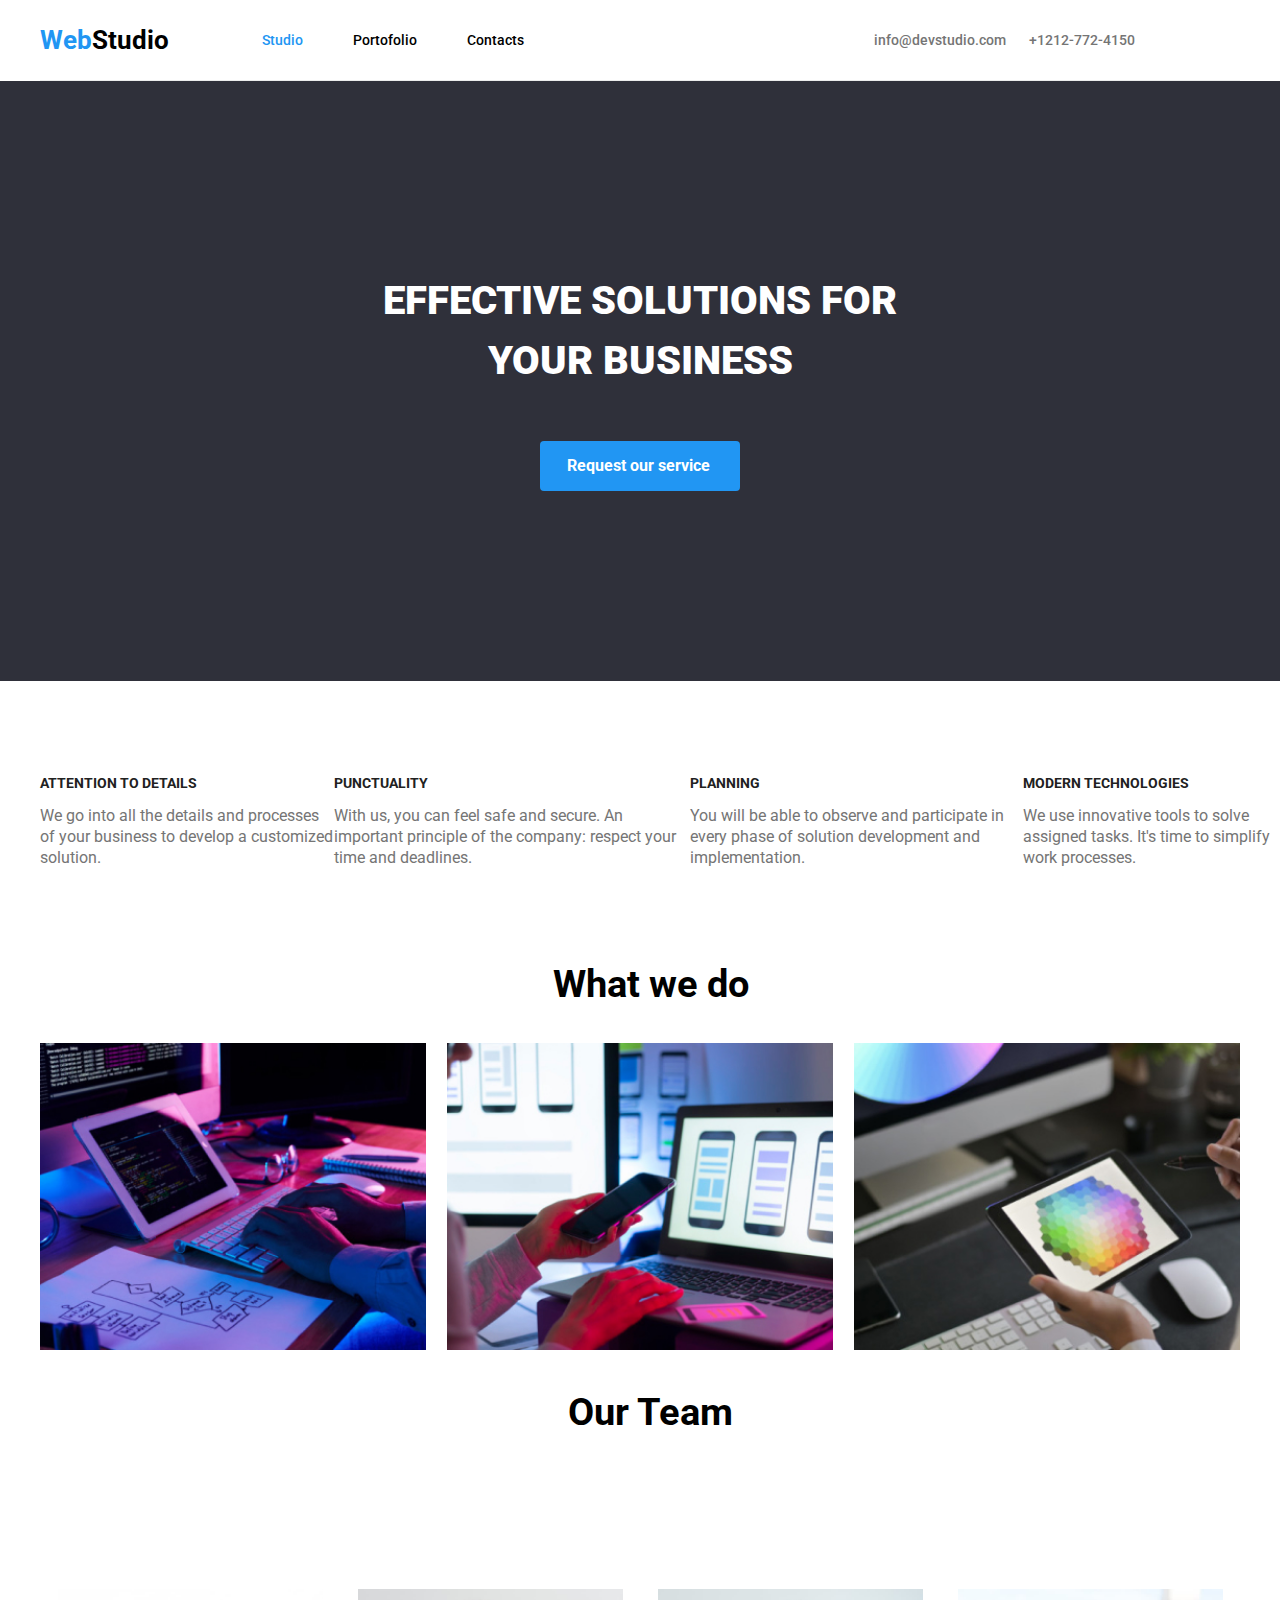
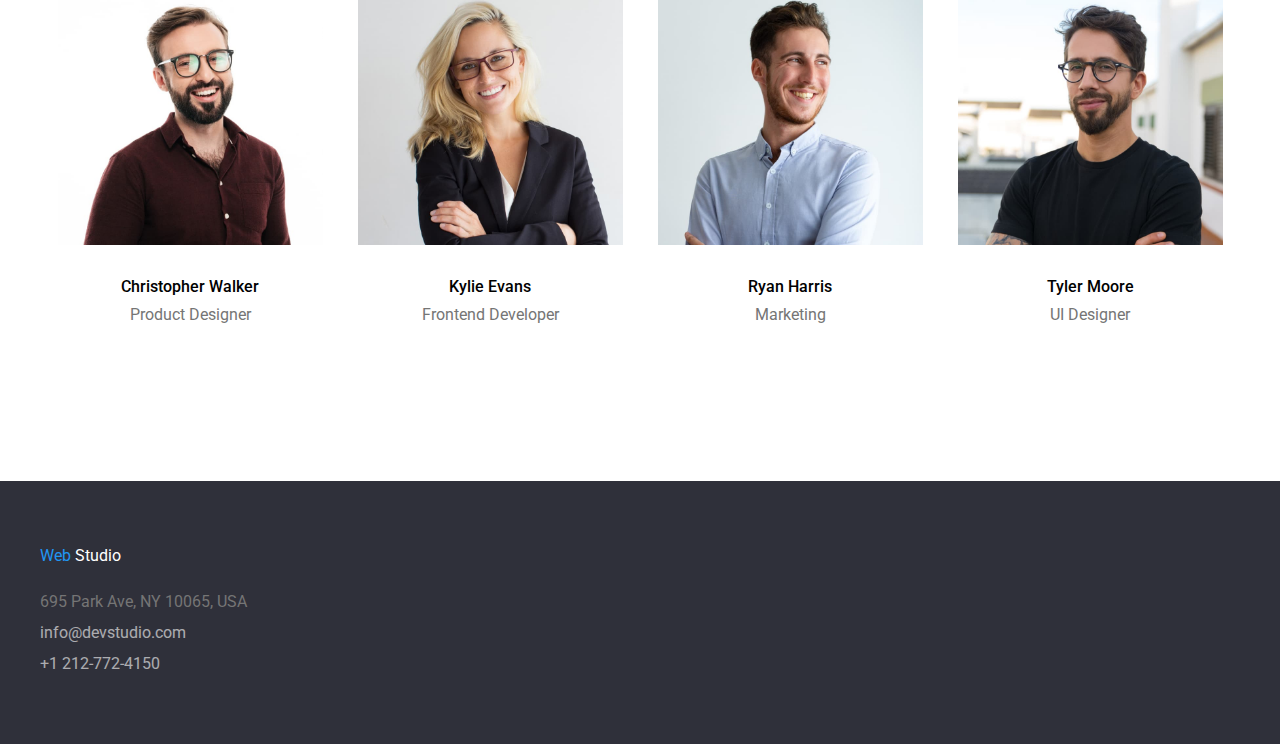
<file: index.html>
<!DOCTYPE html>
<html lang="en">

<head>
    <meta charset="UTF-8">
    <meta name="viewport" content="width=device-width, initial-scale=1.0">
    <link rel="stylesheet" type="text/css" href="css/styles.css" />
    <title>Studio</title>
    <link rel="preconnect" href="https://fonts.googleapis.com">
    <link rel="preconnect" href="https://fonts.gstatic.com" crossorigin>
    <link
        href="https://fonts.googleapis.com/css2?family=Raleway:wght@700&family=Roboto:wght@400;500;700;900&display=swap"
        rel="stylesheet">
</head>

<header>
    <div class="header-container container" id="header-container container">
     <div>
        <span class="top-logo">
          <a href="/index.html"><span class="text-blue">Web</span><span class="text-black">Studio</span></a>
        </span>
        <div class="top-nav">
          <nav class="nav-container" id="nav-container">
            <ul>
              <li><a href="./index.html" class="current">Studio</a></li>
              <li><a href="./portofolio.html" class="currentweb">Portofolio</a></li>
              <li><a href="./contacts.html">Contacts</a></li>
            </ul>
          </nav>
        </div>
        <span class="nav-contact">
           <a href="https://www.info@devstudio.com/" target="_blank" class="Mail">info@devstudio.com</a>
           <a href="tel:+1212-772-4150">+1212-772-4150</a>
         </span>
     </div>
    </div>
</header>
<main>
    <section class="banner-section">
        <div class="banner-container container">
            <h1>EFFECTIVE SOLUTIONS FOR YOUR BUSINESS</h1>
            <span class="button-service">
             <button class="button">Request our service</button>
            </span>
             
        </div>
    </section>

    <section>
        <div class="group-container container">
            <ul class="text-container">
                <li>
                    <h5>ATTENTION TO DETAILS</h5>
                    <p>We go into all the details and processes of your business to develop a customized solution.</p>
                </li>
                <li>
                    <h5>PUNCTUALITY</h5>
                    <p>With us, you can feel safe and secure. An important principle of the company: respect your time
                        and
                        deadlines.</p>
                </li>
                <li>
                    <h5>PLANNING</h5>
                    <p>You will be able to observe and participate in every phase of solution development and
                        implementation.</p>
                </li>
                <li>
                    <h5>MODERN TECHNOLOGIES</h5>
                    <p>We use innovative tools to solve assigned tasks. It's time to simplify work processes.</p>
                </li>
            </ul>
        </div>
    </section>


    <section >
        <h2>What we do</h2>

        <div class="img-container container">
            <ul class="item-services">
                <li><img src="./Images/img.jpg" alt="Code writting" style="width: 386px;" /></li>
                <li><img src="./Images/box2.jpg" alt="Check the phone" style="width: 386px;" /></li>
                <li><img src="./Images/box3.jpg" alt="Check the site" style="width: 386px;" /></li>
            </ul>
        </div>
    </section>

    <section class="team-conatiner">
        <h2>Our Team</h2>
        <ul class="employe-container container">
            <li><img src="./Images/img(1).jpg" alt="Product Designer" style="width: 265px" />
                <h3><b>Christopher Walker</b></h3>
                <p>Product Designer</p>
            </li>
            <li><img src="./Images/img(2).jpg" alt="Frontend Developer" style="width: 265px;" />
                <h3><b>Kylie Evans</b></h3>
                <p>Frontend Developer</p>
            </li>
            <li><img src="./Images/img(3).jpg" alt="Marketing" style="width: 265px;" />
                <h3><b>Ryan Harris</b></h3>
                <p>Marketing</p>
            </li>
            <li><img src="./Images/img(4).jpg" alt="UI Designer" style="width: 265px;" />
                <h3><b>Tyler Moore</b></h3>
                <p>UI Designer</p>
            </li>
        </ul>
    </section>
</main>

<footer>
    <div class="footer-container container">
        <div class="logo-container">
            <p>
                <span class="footer-logo-text"><span class="text-blue">Web</span>
                    <span class="text-white">Studio</span></span>
            </p>
        </div>
        <address>
            <p><b>695 Park Ave, NY 10065, USA</b></p>
        </address>
        <p><a href="mailto:info@devstudio.com">info@devstudio.com</a></p>
        <p><a href="tel:+1 212-772-4150">+1 212-772-4150</a></p>
    </div>
</footer>
</body>

</html>
</file>
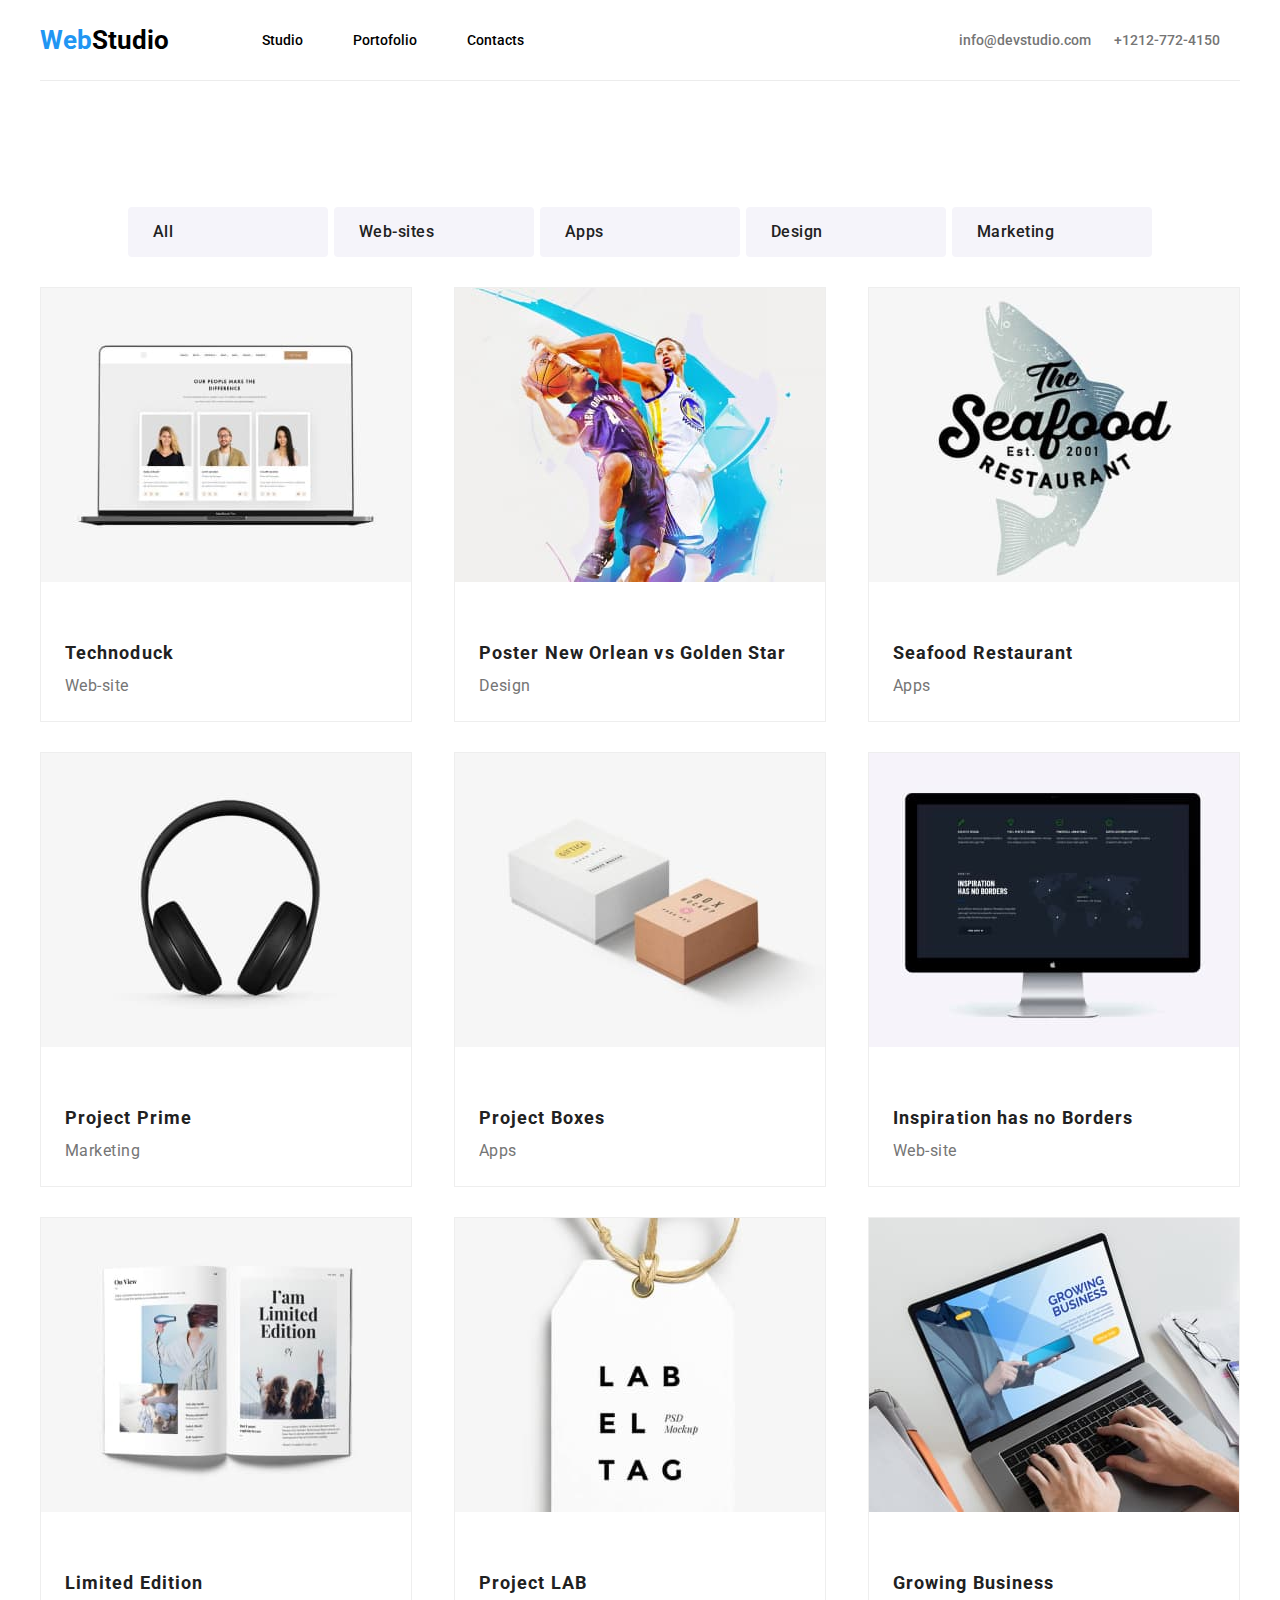
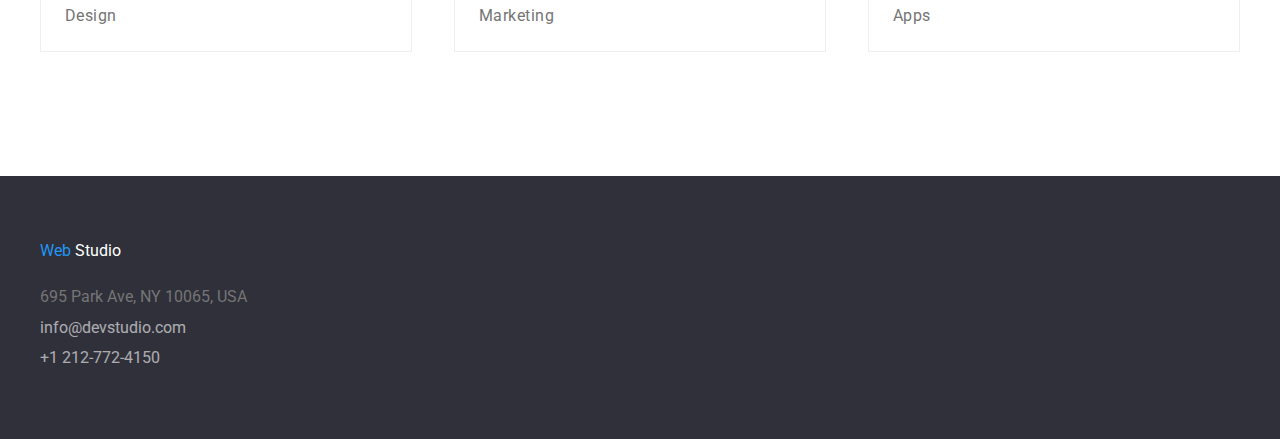
<file: portofolio.html>
<!DOCTYPE html>
<html lang="en">

<head>
  <meta charset="UTF-8">
  <meta name="viewport" content="width=device-width, initial-scale=1.0">
  <title>Portofolio</title>
  <link rel="preconnect" href="https://fonts.googleapis.com">
  <link rel="preconnect" href="https://fonts.gstatic.com" crossorigin>
  <link href="https://fonts.googleapis.com/css2?family=Raleway:wght@700&family=Roboto:wght@400;500;700&display=swap"
    rel="stylesheet">

  <link rel="stylesheet" href="css/styles.css" />
</head>

<body>
  <header>
    <!--Navigation bar-->
    <div class="header-container container" id="header-container container">
      <div>
        <span class="top-logo">
          <a href="/index.html"><span class="text-blue">Web</span><span class="text-black">Studio</span></a>
        </span>
        <div class="top-nav">
          <nav class="nav-container" id="nav-container">
            <ul>
              <li><a href="./index.html">Studio</a></li>
              <li><a href="./portofolio.html" class="currentweb">Portofolio</a></li>
              <li><a href="./contacts.html">Contacts</a></li>
            </ul>
          </nav>
        </div>
      </div>
      <span class="nav-contact">
        <a href="https://www.info@devstudio.com"target="_blank" class="Mail">info@devstudio.com</a>
        <a href="tel:+1212-772-4150">+1212-772-4150</a>
      </span>
    </div>
  </header>
  <br>
  <br>
  <main class="container">
    <section class="products-container">
      <div class="filters">
          <button class="button">All</button>
          <button class="button">Web-sites</button>
          <button class="button">Apps</button>
          <button class="button">Design</button>
          <button class="button">Marketing</button>
      </div>
      
        <ul class="products-list">
          <li>
            <img src="./Images/Laptop.jpg" alt="Technoduck" />
            <div>
              <h3>Technoduck</h3>
              <p>Web-site</p>
            </div>
          </li>
          <li>
            <img src="./Images/Baschetball.jpg" alt="Poster New Orlean vs Golden Star" />
           <div>
            <h3>Poster New Orlean vs Golden Star</h3>
            <p>Design</p>
           </div>
          </li>
          <li>
            <img src="./Images/Fisch.jpg" alt="Seafood Restaurant " />
           <div>
            <h3>Seafood Restaurant</h3>
            <p>Apps</p>
           </div>
          </li>
          <li>
            <img src="./Images/Headphones.jpg" alt="Project Prime" />
           <div>
            <h3>Project Prime</h3>
            <p>Marketing</p>
           </div>
          </li>
          <li>
            <img src="./Images/Box.jpg" alt="Project Boxes" />
           <div>
            <h3>Project Boxes</h3>
            <p>Apps</p>
           </div>
          </li>
          <li>
            <img src="./Images/I-Mac.jpg" alt="Inspiration has no Borders" />
           <div>
            <h3>Inspiration has no Borders</h3>
            <p>Web-site</p>
           </div>
          </li>
          <li>
            <img src="./Images/Book.jpg" alt="Limited Edition" />
           <div>
            <h3>Limited Edition</h3>
            <p>Design</p>
           </div>
          </li>
          <li>
            <img src="./Images/Tag.jpg" alt="Project LAB" />
           <div>
            <h3>Project LAB</h3>
            <p>Marketing</p>
           </div>
          </li>
          <li>
            <img src="./Images/Write.jpg" alt="Growing Business" />
           <div>
            <h3>Growing Business</h3>
            <p>Apps</p>
           </div>
          </li>
        </ul>
    </section>
  </main>
  <!-- Contact Adress -->
  <footer>
    <div class="footer-container container">   
      <div class="logo-container">
        <p>
           <span class="footer-logo-text"><span class="text-blue">Web</span>
           <span class="text-white">Studio</span></span>
        </p>
      </div>
      <address>
        <p><b>695 Park Ave, NY 10065, USA</b></p>
      </address>
      <p><a href="mailto:info@devstudio.com">info@devstudio.com</a></p>
      <p><a href="tel:+1 212-772-4150">+1 212-772-4150</a></p>
    </div>
  </footer>
</body>
</html>
</file>
<file: css/styles.css>
@import url('resetCss.css');

:root {
    --link-text: "Roboto", sans-serif;
    --heading-font-family: "Raleway", sans-serif;
    --link-background-color: #ffffff;
    --link-hover-color: #2196F3;
    --link-title-color: #212121;
    --link-paragraph-contacts-color: #757575;
    --link-logo-text: "Raleway", sans-serif;
    --btn-primary-bg-color: #2196F3;
    --btn-primary-color: #fff;
}

body {
    font-family: var(--link-text);
}

/* tag zone */




h2 {
  font-family: var(--link-text);
  font-weight: 700;
  font-size: 38px;
  text-align: center;
  padding-left: 0px;
  line-height: 42.19px;
  margin-left: 21px;
}

h3 {
    font-style: var(--link-text);
    font-weight: 500;
    line-height: 18.75px;
    text-align: center;
    padding-top: 30px;
}


h5 {
    font-family: var(--link-text);
    font-weight: 700;
    font-size: 14px;
    line-height: 16.41px;
}


a {

}

/* Studio */

/* Buttons */
.btn-primary {
    color: var(--btn-primary-color);
    box-sizing: border-box;
    min-width: 200px;
    padding: 10px 5px;
    height: 50px;
    border-radius: 4px;
    border: 1px solid transparent;
    background: var(--btn-primary-bg-color);
    text-align: center;
    line-height: 28px;
}

/* general */
.container {
    width: 100%;
    max-width: 1200px;
    margin: auto
}


/* header section */
.header-container {
    max-width: 1200px;
    width: 100%;
    border-bottom: 1px solid #ececec;
    height: 80px;
}

.header-container {
    border-bottom: 1px solid #ececec;
    height: 80px;
    display: flex;
    flex-direction: row;
    justify-content: space-between;
    text-decoration: none;
    align-items: center;
}

.header-container>nav {
    display: flex;
    flex-direction: row;
    align-items: center;
}

.header-container div {
    display: flex;
    flex-direction: row;
    align-items: center;
}

.text-blue,
.text-black,
.text-white {
   font-family: var(--link-text);
}

.top-logo {
    text-decoration: none;
    font-family: var(--heading-font-family);
    font-weight: 700;
    font-size: 26px;
    line-height: 30.52px;
    margin-right: 93px;
}

.text-blue {
    color: blue;
}

.text-black {
    color: black;
}

nav li a {
    color: black;

}

nav li a:hover {
    color: #2196F3;
}

.nav-container {
    color: var(--link-hover-color);
    font-family: var(--link-text);
    font-size: 14px;
    font-weight: 500;
    line-height: 16.41px;
    text-decoration: none;
}

.nav-container ul {
    display: flex;
    flex-direction: row;
    justify-content: space-between;
    text-decoration: none;
    list-style: none;
    padding-inline-start: 0px;
}

.nav-container ul li+li {
    margin-left: 50px;
}

.current {
    color: #2196f3;
}


.nav-contact {
    color: var(--link-hover-color);
    font-family: var(--link-text);
    text-decoration: none;
    font-weight: 500;
    font-size: 14px;
    line-height: 16.41px;
}

.nav-contact {
    margin-left: 350px;
}

.nav-contact a {
    padding-right: 20px;
    color: #757575;
}

.nav-contact a:hover {
   color: #2196F3;
}

.banner-section {
    height: 600px;
    background-color: #2F303A;
}

.banner-container {
    display: flex;
    flex-direction: column;
    align-items: center;
    justify-content: center;
    height: 100%;
}

.banner-section h1 {
  font-family: var(--link-text);
  font-weight: 900;
  font-size: 44px;
  line-height: 60px;
  text-align: center;
  font-size: 40px;
  color: var(--link-background-color);
  margin-bottom: 50px;
  width: 600px;
}

.banner-container:hover {
    color: #ffffff;
}

.button {
    display: flex;
    flex-direction: row;
    align-items: center;
    height: 50px;
    width: 200px;
    background-color: rgba(33, 150, 243, 1);
    border-radius: 4px;
}

.button {
    font-family: var(--link-text);
    font-weight: 700;
    font-size: 16px;
    line-height: 30px;
    padding-left: 27px;
    color: rgba(255, 255, 255, 1);
    background-color: rgba(33, 150, 243, 1) ;
    border: none;
}

.button:hover {
    background-color: rgba(24, 140, 232, 1);
}

.group-container{
    padding: 94px 0;
}

.text-container {
   display: flex;
   flex-direction: row;
   justify-content: space-between;
   margin-right: -55px;
}


.text-container li:last-child {
    padding-right: 0;
}

.text-container h5 {
    font-family: var(--link-text);
    font-weight: 700;
    color: var(--link-title-color);
    margin-bottom: 15px;
}

p {
    font-family: var(--link-text);
    font-weight: 400;
    line-height: 1.3;
    color: var(--link-paragraph-contacts-color);
}

.mail {
    color: #2196F3;
}

a {
    color: black;
}

a:hover {
    color: blue;
}

.comercial-container {
    width: 1170px;
    height: 386px;
    padding-top: 94px;
    padding-left: 215px;
}

h2 {
    font-family: var(--link-text);
    font-weight: 700;
    font-size: 38px;
    text-align: center;
    padding-left: 0px;
    line-height: 42.19px;
    margin-left: 21px;
}

h5 {
   font-family: var(--link-text);
   font-weight: 700;
   font-size: 14px;
   line-height: 16.41px;
}

.item-services   {
    display: flex;
    flex-direction: row;
    align-items: center;
    justify-content: space-between;
    height: 386px;
}

.team-container {
    height: 648px;
    background-color: #F5F4FA;
}
    
.employe-container {
    display: flex;
    justify-content: space-around;
    height: 648px;
    align-items: center;
}

.employe-container li {
  border-radius: 0px,0px,4px,4px ;
}

.employe-container h3 {
    font-style: var(--link-text);
    font-weight: 500;
    line-height: 18.75px;
    text-align: center;
    padding-top: 30px;
}

.employe-container p {
    font-style: var(--link-text);
    font-weight: 400;
    line-height: 18.75px;
    text-align: center;
    padding-top: 10px;
}


footer {
    background: #2F303A;
    padding: 60px 0;
    
}

.footer-container address,
.footer-container a {
    color: #fff;
}

.footer-container a {
    opacity: 60%;
}

.footer-container address,
.footer-container p {
    margin-top: 5px;
    margin-bottom: 10px;
}

.logo-container {
    margin-bottom: 25px;
}



/* general */
.container {
    width: 100%;
    max-width: 1200px;
    margin: auto
}



/* Portofolio */
.text-blue,
.text-white,
.text-black {
    font-family: var(--link-text);
}

.text-blue {
    color: #2196F3;

}

.text-black {
    color:#000000;
}

.text-white {
    color: #fff;
}

.top-logo {
    text-decoration: none;
    font-family: var(--heading-font-family);
    font-weight: 700;
    font-size: 26px;
    line-height: 30.52px;
    margin-right: 93px;
}


.nav-container  {
    color: var(--link-hover-color);
    font-family: var(--link-text);
    font-size: 14px;
    font-weight: 500;
    line-height: 16.41px;
    text-decoration: none;
    
}

.nav-container ul {
    display: flex;
    flex-direction: row;
    justify-content: space-between;
    text-decoration: none;
    list-style: none;
    padding-inline-start: 0px;
}

.nav-container ul li + li {
    margin-left: 50px ;
}

a {
    color:#0060b6;
    text-decoration: none;
}

.nav-contact {
    color: var(--link-hover-color);
    font-family: var(--link-text);
    text-decoration: none;
    font-weight: 500;
    font-size: 14px;
    line-height: 16.41px;
}

.nav-contact a {
    padding-right: 20px;
    color: #757575;
}

.nav-contact a:hover {
    color: #2196F3;
}

.header-container {
    border-bottom: 1px solid #ececec;
    height: 80px;
    display: flex;
    flex-direction: row;
    justify-content: space-between;
    text-decoration: none;
    align-items: center;
}
       
.header-container  div {
    display: flex;
    flex-direction: row;
    align-items: center;
}

/* main section */
.main-block {
    box-sizing: border-box;
}

.products-container {
    padding-top: 94px;
    padding-bottom: 94px;
    margin-left: auto;
}


.filters {
    display: flex;
    flex-direction: row;
    justify-content: center;
    background: var(--link-background-color);
    border: none;
    list-style: none;
    margin-bottom: 30px;
}

.filters button {
    margin-inline: 3px;
    background-color: #F5F4FA;
    border-style: none;
    color: var(--link-title-color);
    text-align: center;
    font-size: 16px;
    font-style: normal;
    font-weight: 500;
    line-height: 26px;
    letter-spacing: 0.48px;
    padding: 5px 25px; 
    cursor: pointer;
}

.filters button :focus {
    color: var(--link-hover-color) ;
}

.filters button:hover {
    background-color: var(--link-hover-color);
}

.filters button:hover {
    color: var(--link-background-color);
}


.products-list {
    list-style: none;
    display: flex;
    flex-direction: row;
    flex-wrap: wrap;
    padding: 0;
    justify-content: space-between;
}

.products-list li {
    border: 1px solid #eee;
    margin-bottom: 30px;
}

.products-list li > div {
    padding: 20px 24px;
}

.products-list li h3 {
   color: var(--link-title-color); 
   font-size: 18px;
   font-style: var(--link-text);
   font-weight: 700;
   line-height: 36px;
   letter-spacing: 1.08px;
   text-align: start;
}

.products-list li p {
   color: var(--link-paragraph-contacts-color);
   font-size: 16px;
   font-style: var(--link-text);
   font-weight: 400;
   line-height: 30px;
   letter-spacing: 0.48px;
}

/* **********
   footer
************* */

footer {
    background: #2F303A;
    padding: 60px 0;
}

.footer-container address,
.footer-container a  {
   color: #fff;
}

.footer-container a {
   opacity: 60%;
} 
.footer-container address,
.footer-container p  {
  margin-top: 5px;
  margin-bottom: 10px;
}

.logo-container {
   margin-bottom: 25px;
}
</file>
